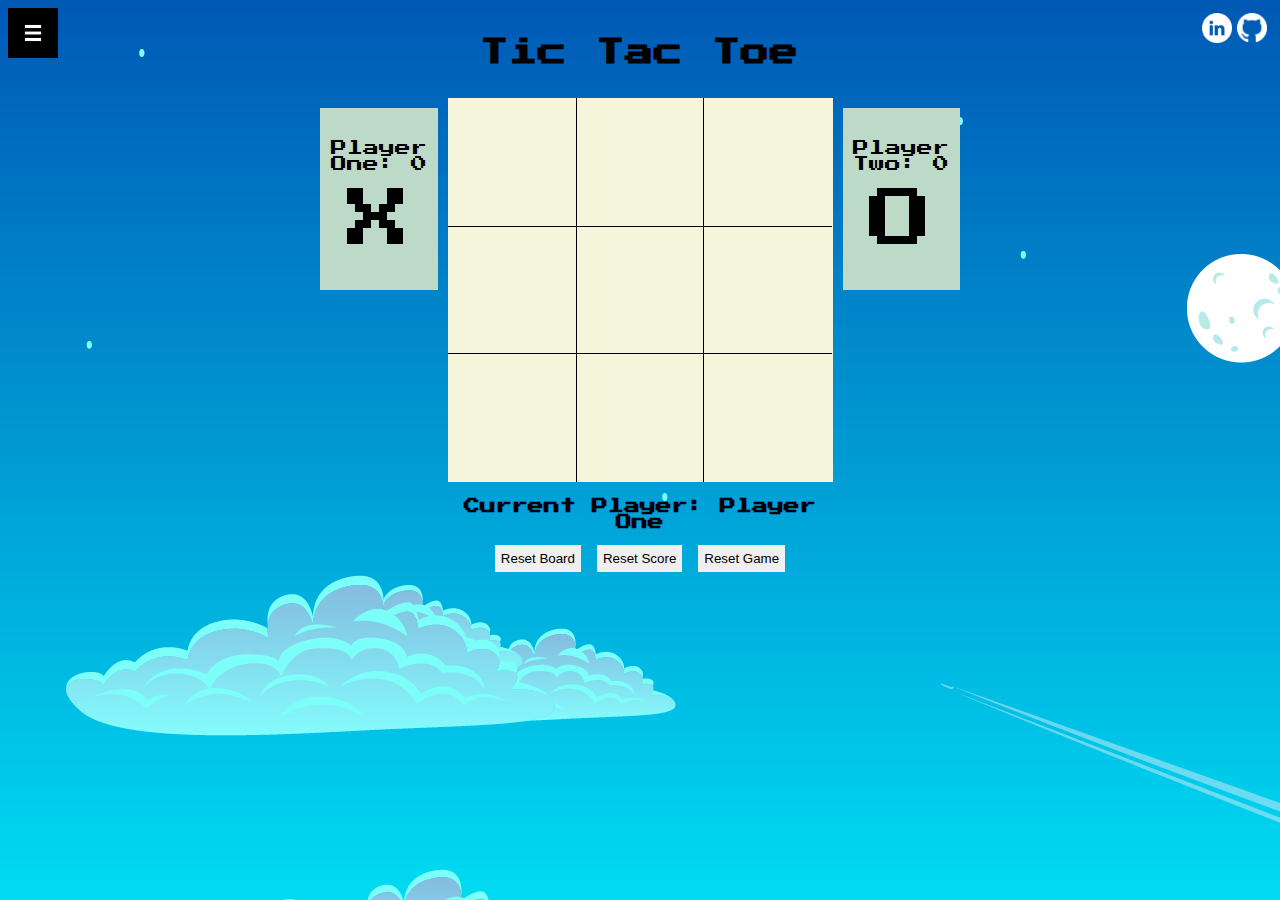
<file: index.html>
<!DOCTYPE html>
<html lang="en">
    <head>
        <meta charset="UTF-8" />
        <meta http-equiv="X-UA-Compatible" content="IE=edge" />
        <meta name="viewport" content="width=device-width, initial-scale=1.0" />
        <title>Tic Tac Toe</title>
        <link href="./css/style.css" rel="stylesheet" />
        <link
            href="https://fonts.googleapis.com/css2?family=Press+Start+2P&display=swap"
            rel="stylesheet"
        />
    </head>
    <body>
        <div id="container">
            <header>
                <h1>Tic Tac Toe</h1>
                <nav class="topnav">
                    <div class="nav-padding" id="nav-links">
                        <a id="submit-name" class="active">
                            Update Player Names
                        </a>
                        <a id="submit-icons" class="active">
                            Update Player Icon
                        </a>
                    </div>
                    <img
                        src="./images/nav-bar.png"
                        alt="nav-bar-button"
                        class="icon"
                    />
                </nav>
                <aside class="socials">
                    <a href="https://github.com/kdaya001/tic-tac-toe">
                        <img src="./images/github-icon.png" alt="github"/>
                    </a>
                    <a href="https://www.linkedin.com/in/karishma-daya/">
                        <img src="./images/linkedin-icon.png" alt="linkedin"/>
                    </a>
                </aside>
            </header>

            <main>
                <section id="player-one">
                    <span id="player-one-name">Player One</span>:
                    <span id="player-one-points">0</span>
                    <br />
                    <br />
                    <span id="p-one-icon">X</span>
                </section>
                <section id="player-two">
                    <span id="player-two-name">Player Two</span>:
                    <span id="player-two-points">0</span>
                    <br />
                    <br />
                    <span id="p-two-icon">O</span>
                </section>

                <section id="wrapper">
                    <div class="box" id="box-01"></div>
                    <div class="box" id="box-02"></div>
                    <div class="box" id="box-03"></div>
                    <div class="box" id="box-04"></div>
                    <div class="box" id="box-05"></div>
                    <div class="box" id="box-06"></div>
                    <div class="box" id="box-07"></div>
                    <div class="box" id="box-08"></div>
                    <div class="box" id="box-09"></div>
                </section>

                <section id="active-player-tracker">
                    <h3 id="bottom-banner">
                        Current Player:
                        <span id="active-player">Player One</span>
                    </h3>
                </section>
                <nav id="button-nav">
                    <button id="reset-board" type="button">Reset Board</button>
                    <button id="reset-score" type="button">Reset Score</button>
                    <button id="reset-game" type="button">Reset Game</button>
                </nav>
            </main>
        </div>

        <section id="popup-modal" class="modal displayValue">
            <section class="modal-content-icon">
                <input
                    type="text"
                    id="player-one-icon"
                    placeholder="Player Two Icon"
                    maxlength="1"
                    autocomplete="off"
                />
                <br />
                <input
                    type="text"
                    id="player-two-icon"
                    placeholder="Player One Icon"
                    maxlength="1"
                    autocomplete="off"
                />
                <br />
                <button class="submit-modal-icon">Submit</button>
                <button class="close-modal">Close</button>
            </section>

            <section class="modal-content-name">
                <input
                    type="text"
                    id="player-one-chosen-name"
                    placeholder="Player One Name"
                    autocomplete="off"
                />
                <br />
                <input
                    type="text"
                    id="player-two-chosen-name"
                    placeholder="Player Two Name"
                    autocomplete="off"
                />
                <br />
                <button class="submit-modal-name">Submit</button>
                <button class="close-modal">Close</button>
            </section>
        </section>

        <script src="./js/main.js"></script>
    </body>
</html>
</file>
<file: css/style.css>
body * {
    box-sizing: border-box;
}

body {
    background-color: rgb(123, 175, 215);
    font-family: 'Press Start 2P', cursive;
    background-image: url("../images/background.png");
    background-repeat: no-repeat;
}

button {
    border: 0px none;
    height: 2em;
    margin: 15px 0px;
}

h3, h1 {
    text-align: center;
    margin-bottom: 0px;
}

h3 {
    font-size: 1em;
}

input {
    margin-bottom: .5em;
    padding: .5em;
}

#container {
    display: grid;
    grid-template-columns: 2fr 5fr 3fr;
    grid-template-rows: 1fr 4fr 2fr;
}

header {
    grid-row: 1 / span 1;
    grid-column: 1 / span 3;
    display:grid;
    grid-template-columns: 3fr 4fr 2fr;
    grid-template-rows: 1fr;
}

h1 {
    font-size: 1.4em;
    grid-column: 1 / span 3;
    grid-row: 1 / span 1;
}

.socials img {
    width: 30px;
    float: right;
    margin-top: 5px;
    margin-right: 5px;
}

.socials {
    grid-column: 3 / span 1;
    grid-row: 1 / span 1
}

main {
    grid-column: 1 / span 3;
    grid-row: 2 / span 3;
    display:grid;
    grid-template-columns: 1fr 2fr 2fr 2fr 1fr;
    grid-template-rows: 1fr 1fr .8fr;
}

#player-one,
#player-two {
    margin-right: 1em;
    background: rgb(189, 218, 201);
    text-align: center;
    padding: 10px;
    width: 40%;
    margin-top: 10px;
}

#player-one {
    grid-column: 3 / span 1;
    grid-row: 3 / span 1; 
    margin-left: 10px;
    margin-right: auto;
}

#player-two {
    grid-column: 3 / span 1;
    grid-row: 3 / span 1;
    margin-left: auto;
    margin-right: 10px;
}

#wrapper {
    display: grid;
    grid-template-columns: 1fr 1fr 1fr;
    grid-template-rows: 1fr 1fr 1fr;
    background-color: beige;
    width: 336px;
    margin: auto;
    grid-column: 3 / span 1;
    grid-row: 1 / span 2;
}

#active-player-tracker {
    grid-column: 3 / span 1;
    grid-row: 4 / span 1;
}

#button-nav {
    grid-column: 3 / span 1;
    grid-row: 5 / span 1;
}

#button-nav,
#update-name {
    margin: auto;
}

#wrapper > * {
    display: flex;
    height: 7em;
    width: 7em;
}

#p-two-icon,
#p-one-icon {
    font-size: 4em;
}

#box-04,
#box-05,
#box-06 {
    border-top: 1px solid black;
    border-bottom: 1px solid black;
}

#box-02,
#box-05,
#box-08 {
    border-right: 1px solid black;
    border-left: 1px solid black;
}

.topnav {
    overflow:hidden;
    position: relative;
    grid-column: 1 / span 2;
    grid-row: 1 / span 1;
}

.topnav #nav-links {
    display: none;
}

.topnav a {
    color: white;
    padding: 5px 14px;
    display: block;
    font-size: .8em;
}

.topnav .icon {
    background: black;
    display: block;
    position: absolute;
    left: 0;
    top: 0;
    width: 50px;
}

.topnav a:hover {
    background-color: beige;
    color: black;
}

.active {
    background-color: #4f8ac9;
    color: white;
}

.nav-padding {
    margin-left: 53px;
}

.modal {
    display: none;
    position: fixed;
    z-index: 1;
    left: 0;
    top: 0;
    width: 100%;
    height: 100%;
    overflow: auto;
}


.modal-content-icon,
.modal-content-name {
    background-color: rgb(220, 220, 180);
    margin: 15% auto;
    padding: 20px;
    width: 80%;
}

@media screen and (min-width: 1100px) {
    #wrapper {
        width: 385px;
    }

    #wrapper > * {
        height: 8em;
        width: 8em;
    }

    header {
        grid-template-columns: 1fr 2fr 3fr 2fr 1fr;
    }

    .socials {
        grid-column: 4 / span 2;
    }

    h1 {
        font-size: 1.8em;
        grid-column: 3 / span 1;
        grid-row: 1 / span 1;
        margin: auto;
    }
    

    .topnav {
        grid-column: 1 / span 2;
    }

    .topnav a {
        padding: 12px 14px;
    }


    #player-one,
    #player-two {
        padding-top: 2em;
    }

    #player-one {
        grid-column: 2 / span 1;
        grid-row: 1 / span 1;
        margin-left: auto;
        margin-right: 10px;
        
    }
    
    #player-two {
        grid-column: 4 / span 1;
        grid-row: 1 / span 1;
        margin-left: 10px;
        margin-right: auto;
    }

    #active-player-tracker {
        grid-column: 3 / span 1;
        grid-row: 3 / span 1;
    }

    #button-nav {
        grid-column: 3 / span 1;
        grid-row: 3 / span 1;
    }
}

@media screen and (max-width: 423px) {
    h1 {
        font-size: 1em;
    }
}

.displayValue {
    margin: auto;
    animation: expand 0.2s ease-in;
}

.box p {
    font-size: 50px;
}

.blink {
    animation: blinker 1s linear 5;
}


@keyframes blinker {
    50% {
    opacity: 0;
    }
}

@keyframes expand {
    from {
        transform: scale(0);
        opacity: 0;
    }
}
</file>
